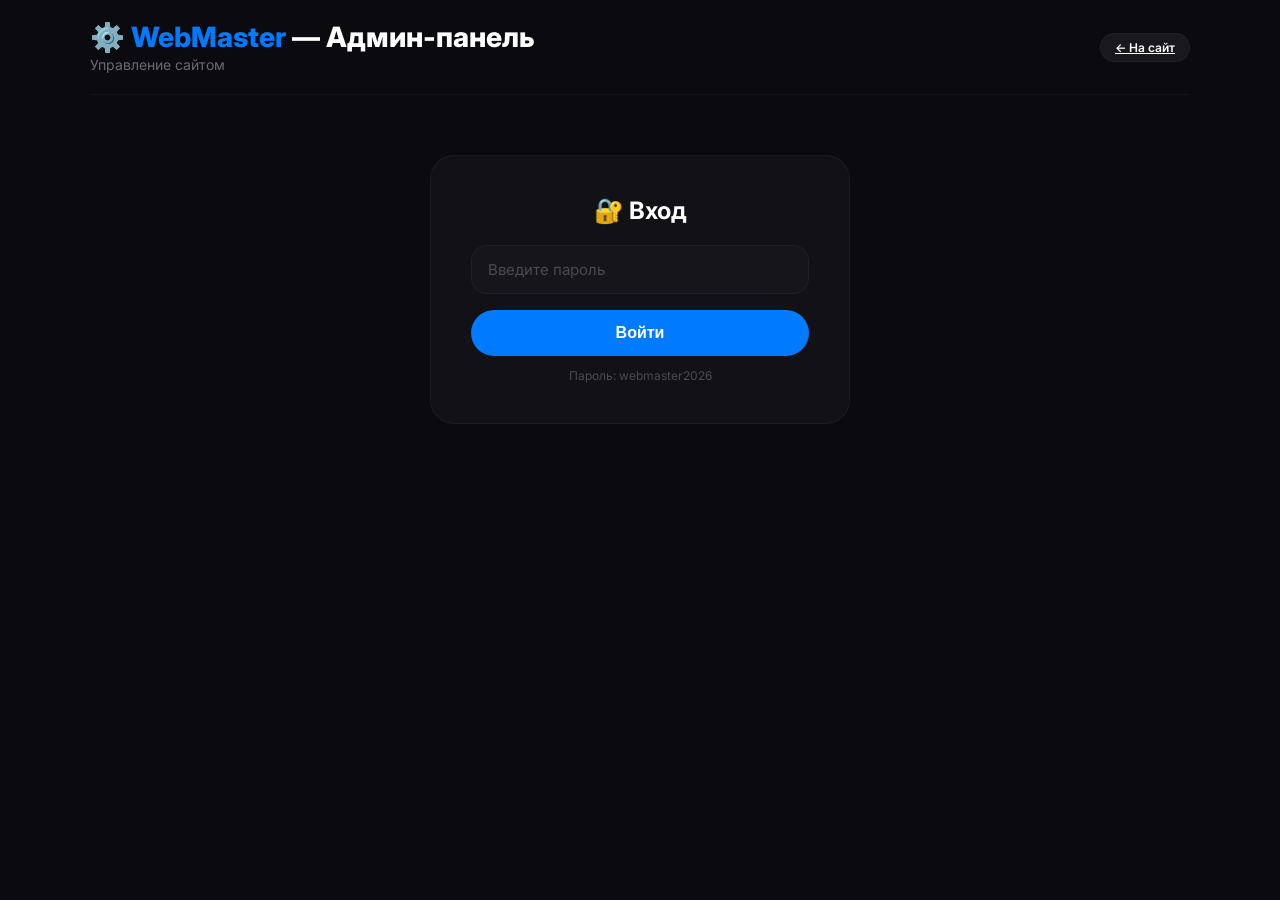
<file: admin.html>
<!DOCTYPE html>
<html lang="ru">
<head>
    <meta charset="UTF-8">
    <meta name="viewport" content="width=device-width, initial-scale=1.0">
    <title>Админ-панель WebMaster</title>
    <link href="https://fonts.googleapis.com/css2?family=Inter:wght@400;500;600;700;800;900&display=swap" rel="stylesheet">
    <style>
        * { margin:0; padding:0; box-sizing:border-box; }
        body { font-family:'Inter',sans-serif; background:#0a0a0f; color:#fff; min-height:100vh; padding:20px; }
        .container { max-width:1100px; margin:0 auto; }
        .header { display:flex; justify-content:space-between; align-items:center; margin-bottom:30px; padding-bottom:20px; border-bottom:0.5px solid rgba(255,255,255,0.04); flex-wrap:wrap; gap:12px; }
        .header h1 { font-size:28px; font-weight:800; color:#fff; }
        .header h1 span { color:#007aff; }
        .header .sub { color:#6a6a72; font-size:14px; }

        #loginForm { background:rgba(255,255,255,0.03); border-radius:24px; padding:40px; border:0.5px solid rgba(255,255,255,0.04); max-width:420px; margin:60px auto; text-align:center; }
        #loginForm h2 { margin-bottom:20px; font-weight:700; }
        #loginForm input { width:100%; padding:14px 16px; border-radius:16px; border:0.5px solid rgba(255,255,255,0.04); background:rgba(255,255,255,0.02); color:#fff; font-size:15px; font-family:inherit; margin-bottom:16px; transition:0.3s; }
        #loginForm input:focus { outline:none; border-color:#007aff; }
        #loginForm button { width:100%; padding:14px; border-radius:30px; border:none; background:#007aff; color:#fff; font-size:16px; font-weight:600; cursor:pointer; transition:0.3s; }
        #loginForm button:hover { background:#0055b3; }

        #adminPanel { display:none; }

        .tabs { display:flex; gap:6px; flex-wrap:wrap; margin-bottom:24px; padding-bottom:16px; border-bottom:0.5px solid rgba(255,255,255,0.04); }
        .tab-btn { padding:8px 16px; border-radius:30px; border:none; background:rgba(255,255,255,0.03); color:#6a6a72; font-size:13px; font-weight:500; cursor:pointer; transition:0.3s; font-family:inherit; white-space:nowrap; }
        .tab-btn:hover { color:#fff; background:rgba(255,255,255,0.06); }
        .tab-btn.active { background:#007aff; color:#fff; }

        .tab-content { display:none; }
        .tab-content.active { display:block; }

        .section { background:rgba(255,255,255,0.03); border-radius:24px; padding:24px; border:0.5px solid rgba(255,255,255,0.04); margin-bottom:24px; }
        .section h2 { font-size:18px; font-weight:600; margin-bottom:16px; color:#fff; }
        .section h2 small { font-weight:400; font-size:14px; color:#6a6a72; }
        .section .desc { font-size:13px; color:#6a6a72; margin-bottom:12px; }

        .row { display:grid; grid-template-columns:1fr 1fr; gap:12px; }
        .row-3 { display:grid; grid-template-columns:1fr 1fr 1fr; gap:12px; }

        input, textarea, select { width:100%; padding:12px 16px; border-radius:16px; border:0.5px solid rgba(255,255,255,0.04); background:rgba(255,255,255,0.02); color:#fff; font-size:14px; font-family:inherit; margin-bottom:10px; transition:0.3s; }
        input:focus, textarea:focus, select:focus { outline:none; border-color:#007aff; }
        input::placeholder, textarea::placeholder { color:#4a4a52; }
        input[type="file"] { padding:10px; color:#6a6a72; }
        select option { background:#1a1a22; color:#fff; }
        textarea { resize:vertical; min-height:80px; }

        .btn { padding:12px 24px; border-radius:30px; border:none; font-size:14px; font-weight:600; cursor:pointer; transition:0.3s; font-family:inherit; }
        .btn-primary { background:#007aff; color:#fff; }
        .btn-primary:hover { background:#0055b3; }
        .btn-secondary { background:rgba(255,255,255,0.06); color:#fff; border:0.5px solid rgba(255,255,255,0.04); }
        .btn-secondary:hover { background:rgba(255,255,255,0.12); }
        .btn-danger { background:#ff3b30; color:#fff; }
        .btn-danger:hover { background:#cc2d24; }
        .btn-success { background:#34c759; color:#fff; }
        .btn-success:hover { background:#28a745; }
        .btn-sm { padding:6px 14px; font-size:12px; }
        .btn-group { display:flex; gap:10px; flex-wrap:wrap; margin-top:8px; }

        .item-list { margin-top:12px; }
        .item { display:flex; justify-content:space-between; align-items:center; padding:10px 0; border-bottom:0.5px solid rgba(255,255,255,0.02); gap:10px; flex-wrap:wrap; }
        .item:last-child { border-bottom:none; }
        .item span { color:#b0b0b8; font-size:14px; }
        .item-actions { display:flex; gap:6px; }
        .item-actions button { padding:4px 12px; border-radius:12px; border:none; font-size:12px; cursor:pointer; transition:0.3s; font-family:inherit; }
        .item-actions .edit { background:rgba(0,122,255,0.12); color:#007aff; }
        .item-actions .delete { background:rgba(255,59,48,0.12); color:#ff3b30; }
        .item-actions button:hover { opacity:0.7; }

        .badge { display:inline-block; padding:2px 10px; border-radius:12px; font-size:11px; font-weight:500; }
        .badge.on { background:rgba(52,199,89,0.12); color:#34c759; }
        .badge.off { background:rgba(255,59,48,0.12); color:#ff3b30; }
        .badge.popular { background:rgba(255,215,0,0.12); color:#ffd700; }

        .empty { color:#4a4a52; font-size:14px; padding:12px 0; }
        .back-link { display:inline-block; margin-top:20px; color:#6a6a72; text-decoration:none; font-size:14px; transition:0.3s; }
        .back-link:hover { color:#fff; }

        .toast { position:fixed; bottom:30px; left:50%; transform:translateX(-50%); background:rgba(10,10,15,0.9); backdrop-filter:blur(20px); padding:12px 28px; border-radius:30px; color:#fff; font-size:14px; border:0.5px solid rgba(255,255,255,0.04); z-index:9999; animation:toastIn 0.4s ease; }
        @keyframes toastIn { 0%{opacity:0;transform:translateX(-50%) translateY(20px);}100%{opacity:1;transform:translateX(-50%) translateY(0);} }

        .portfolio-item { display:flex; align-items:center; gap:16px; padding:12px 0; border-bottom:0.5px solid rgba(255,255,255,0.02); flex-wrap:wrap; }
        .portfolio-item .images-preview { display:flex; gap:6px; flex-wrap:wrap; }
        .portfolio-item .images-preview img { width:60px; height:60px; object-fit:cover; border-radius:8px; border:0.5px solid rgba(255,255,255,0.04); }
        .portfolio-item .info { flex:1; }
        .portfolio-item .info .title { font-weight:600; color:#fff; }
        .portfolio-item .info .desc { font-size:13px; color:#6a6a72; }

        .analytics-grid { display:grid; grid-template-columns:repeat(auto-fit, minmax(160px, 1fr)); gap:16px; }
        .analytics-card { background:rgba(255,255,255,0.02); border-radius:16px; padding:18px; text-align:center; border:0.5px solid rgba(255,255,255,0.04); }
        .analytics-card .number { font-size:28px; font-weight:800; color:#fff; }
        .analytics-card .label { font-size:12px; color:#6a6a72; margin-top:4px; }

        .modal-overlay {
            position: fixed;
            top: 0;
            left: 0;
            width: 100%;
            height: 100%;
            background: rgba(0,0,0,0.7);
            backdrop-filter: blur(10px);
            z-index: 9998;
            display: none;
            justify-content: center;
            align-items: center;
        }
        .modal-overlay.active { display: flex; }
        .modal-box {
            background: rgba(20,20,22,0.95);
            border-radius: 24px;
            padding: 30px;
            max-width: 500px;
            width: 92%;
            border: 0.5px solid rgba(255,255,255,0.04);
            z-index: 9999;
            max-height: 90vh;
            overflow-y: auto;
        }
        .modal-box h2 { color:#fff; margin-bottom:20px; font-weight:700; font-size:22px; }
        .modal-box .modal-close { float:right; background:none; border:none; color:#6a6a72; font-size:24px; cursor:pointer; }
        .modal-box .modal-close:hover { color:#fff; }
        .modal-box label { display:block; font-size:13px; color:#6a6a72; margin-bottom:4px; margin-top:12px; }
        .modal-box input, .modal-box textarea, .modal-box select { width:100%; padding:12px 16px; border-radius:16px; border:0.5px solid rgba(255,255,255,0.04); background:rgba(255,255,255,0.02); color:#fff; font-size:14px; font-family:inherit; margin-bottom:4px; transition:0.3s; }
        .modal-box input:focus, .modal-box textarea:focus, .modal-box select:focus { outline:none; border-color:#007aff; }
        .modal-box .btn-group { display:flex; gap:10px; margin-top:16px; }
        .modal-box .btn-group .btn { flex:1; }
        .modal-box .images-preview-grid { display:flex; flex-wrap:wrap; gap:8px; margin-top:8px; }
        .modal-box .images-preview-grid .img-wrap { position:relative; display:inline-block; }
        .modal-box .images-preview-grid .img-wrap img { width:80px; height:80px; object-fit:cover; border-radius:12px; border:0.5px solid rgba(255,255,255,0.04); }
        .modal-box .images-preview-grid .img-wrap .remove-img {
            position:absolute; top:-6px; right:-6px; background:#ff3b30; color:#fff; border:none; border-radius:50%; width:20px; height:20px; font-size:12px; cursor:pointer; display:flex; align-items:center; justify-content:center;
        }

        @media (max-width:768px) { .row,.row-3 { grid-template-columns:1fr; } .header { flex-direction:column; align-items:flex-start; } .tabs { gap:4px; } .tab-btn { padding:6px 12px; font-size:11px; } .section { padding:16px; } #loginForm { padding:24px; margin:30px 16px; } .item { flex-direction:column; align-items:flex-start; gap:6px; } .item-actions { width:100%; } .analytics-grid { grid-template-columns:1fr 1fr; } .portfolio-item { flex-direction:column; align-items:flex-start; } .portfolio-item .images-preview img { width:50px; height:50px; } }
        @media (max-width:480px) { .tab-btn { font-size:10px; padding:4px 8px; } .section h2 { font-size:16px; } .analytics-grid { grid-template-columns:1fr; } .modal-box { padding:20px; } }
    </style>
</head>
<body>
    <div class="container">
        <div class="header">
            <div>
                <h1>⚙️ <span>WebMaster</span> — Админ-панель</h1>
                <span class="sub">Управление сайтом</span>
            </div>
            <a href="index.html" class="btn btn-secondary btn-sm">← На сайт</a>
        </div>

        <div id="loginForm">
            <h2>🔐 Вход</h2>
            <input type="password" id="adminPassword" placeholder="Введите пароль">
            <button onclick="login()">Войти</button>
            <div style="margin-top:12px;font-size:12px;color:#4a4a52;">Пароль: webmaster2026</div>
        </div>

        <div id="adminPanel">
            <div class="tabs">
                <button class="tab-btn active" onclick="switchTab('dashboard')">📊 Дашборд</button>
                <button class="tab-btn" onclick="switchTab('leads')">📋 Заявки</button>
                <button class="tab-btn" onclick="switchTab('services')">🛠️ Услуги</button>
                <button class="tab-btn" onclick="switchTab('portfolio')">📂 Портфолио</button>
                <button class="tab-btn" onclick="switchTab('features')">⭐ Особенности</button>
                <button class="tab-btn" onclick="switchTab('steps')">📌 Этапы</button>
                <button class="tab-btn" onclick="switchTab('faq')">❓ FAQ</button>
                <button class="tab-btn" onclick="switchTab('social')">🔗 Соцсети</button>
                <button class="tab-btn" onclick="switchTab('backup')">💾 Бэкап</button>
            </div>

            <div id="tab-dashboard" class="tab-content active">
                <div class="section">
                    <h2>📊 Общая статистика</h2>
                    <div class="analytics-grid">
                        <div class="analytics-card"><div class="number" id="dashProjects">0</div><div class="label">Проектов</div></div>
                        <div class="analytics-card"><div class="number" id="dashClients">0</div><div class="label">Клиентов</div></div>
                        <div class="analytics-card"><div class="number" id="dashHappy">0%</div><div class="label">Довольных</div></div>
                        <div class="analytics-card"><div class="number" id="dashServices">0</div><div class="label">Услуг</div></div>
                        <div class="analytics-card"><div class="number" id="dashPortfolio">0</div><div class="label">Проектов в портфолио</div></div>
                        <div class="analytics-card"><div class="number" id="dashLeads">0</div><div class="label">📋 Заявок</div></div>
                    </div>
                </div>
            </div>

            <div id="tab-leads" class="tab-content">
                <div class="section">
                    <h2>📋 Все заявки <small>(сохраняются в браузере)</small></h2>
                    <div id="leadsList"></div>
                    <div class="btn-group">
                        <button class="btn btn-danger" onclick="clearLeads()">🗑️ Очистить все заявки</button>
                        <button class="btn btn-secondary" onclick="exportLeads()">📤 Экспортировать заявки</button>
                    </div>
                </div>
            </div>

            <div id="tab-services" class="tab-content">
                <div class="section">
                    <h2>🛠️ Услуги <small>(CRUD)</small></h2>
                    <div id="adminServices" class="item-list"></div>
                    <button class="btn btn-secondary" onclick="openModal('service')">➕ Добавить услугу</button>
                </div>
            </div>

            <div id="tab-portfolio" class="tab-content">
                <div class="section">
                    <h2>📂 Портфолио <small>(несколько фото, карусель на сайте)</small></h2>
                    <div id="adminPortfolio" class="item-list"></div>
                    <button class="btn btn-secondary" onclick="openModal('portfolio')">➕ Добавить проект с фото</button>
                </div>
            </div>

            <div id="tab-features" class="tab-content">
                <div class="section">
                    <h2>⭐ Особенности <small>(CRUD)</small></h2>
                    <div id="adminFeatures" class="item-list"></div>
                    <button class="btn btn-secondary" onclick="openModal('feature')">➕ Добавить особенность</button>
                </div>
            </div>

            <div id="tab-steps" class="tab-content">
                <div class="section">
                    <h2>📌 Этапы <small>(CRUD)</small></h2>
                    <div id="adminSteps" class="item-list"></div>
                    <button class="btn btn-secondary" onclick="openModal('step')">➕ Добавить этап</button>
                </div>
            </div>

            <div id="tab-faq" class="tab-content">
                <div class="section">
                    <h2>❓ FAQ <small>(CRUD)</small></h2>
                    <div id="adminFaq" class="item-list"></div>
                    <button class="btn btn-secondary" onclick="openModal('faq')">➕ Добавить вопрос</button>
                </div>
            </div>

            <div id="tab-social" class="tab-content">
                <div class="section">
                    <h2>🔗 Социальные сети <small>(CRUD)</small></h2>
                    <div id="adminSocial" class="item-list"></div>
                    <button class="btn btn-secondary" onclick="openModal('social')">➕ Добавить контакт</button>
                </div>
            </div>

            <div id="tab-backup" class="tab-content">
                <div class="section">
                    <h2>💾 Экспорт / Импорт данных</h2>
                    <div class="desc">Полный бэкап всех данных сайта</div>
                    <div class="btn-group">
                        <button class="btn btn-success" onclick="exportData()">📤 Экспорт</button>
                        <button class="btn btn-secondary" onclick="document.getElementById('importFile').click()">📥 Импорт</button>
                        <input type="file" id="importFile" accept=".json" style="display:none" onchange="importData(event)">
                        <button class="btn btn-danger" onclick="resetAll()">⚠️ Сбросить</button>
                    </div>
                </div>
                <div class="section">
                    <h2>🔄 Синхронизация</h2>
                    <button class="btn btn-primary" onclick="syncSite()">🔄 Синхронизировать</button>
                </div>
            </div>

        </div>
    </div>

    <div class="modal-overlay" id="modalOverlay" onclick="if(event.target===this) closeModal()">
        <div class="modal-box">
            <button class="modal-close" onclick="closeModal()">✕</button>
            <h2 id="modalTitle">Добавить</h2>
            <div id="modalBody"></div>
        </div>
    </div>

    <script>
    var STORAGE_KEY = 'webmaster_pro_data';
    var LEADS_KEY = 'webmaster_leads';
    var ADMIN_PASSWORD = 'webmaster2026';
    var data = null;
    var modalType = '';
    var editIndex = null;
    var tempPortfolioImages = [];

    function switchTab(tabId) {
        var contents = document.querySelectorAll('.tab-content');
        for (var i = 0; i < contents.length; i++) {
            contents[i].classList.remove('active');
        }
        var target = document.getElementById('tab-' + tabId);
        if (target) target.classList.add('active');
        var btns = document.querySelectorAll('.tab-btn');
        for (var j = 0; j < btns.length; j++) {
            btns[j].classList.remove('active');
        }
        var btnMap = {
            'dashboard': 'Дашборд',
            'leads': 'Заявки',
            'services': 'Услуги',
            'portfolio': 'Портфолио',
            'features': 'Особенности',
            'steps': 'Этапы',
            'faq': 'FAQ',
            'social': 'Соцсети',
            'backup': 'Бэкап'
        };
        for (var k = 0; k < btns.length; k++) {
            if (btns[k].textContent.indexOf(btnMap[tabId]) !== -1) {
                btns[k].classList.add('active');
            }
        }
        if (tabId === 'leads') {
            loadLeads();
        }
    }

    // ===== ЗАЯВКИ =====
    function loadLeads() {
        var container = document.getElementById('leadsList');
        if (!container) return;
        var leads = JSON.parse(localStorage.getItem(LEADS_KEY) || '[]');
        if (leads.length === 0) {
            container.innerHTML = '<div class="empty">📭 Заявок пока нет</div>';
            return;
        }
        var html = '<div style="display:flex;flex-direction:column;gap:10px;">';
        for (var i = leads.length - 1; i >= 0; i--) {
            var l = leads[i];
            html += '<div style="background:rgba(255,255,255,0.02);padding:12px 16px;border-radius:16px;border:0.5px solid rgba(255,255,255,0.04);">';
            html += '<div style="display:flex;justify-content:space-between;flex-wrap:wrap;gap:8px;">';
            html += '<div><strong style="color:#fff;">' + l.name + '</strong> <span style="color:#6a6a72;">—</span> <span style="color:#b0b0b8;">' + l.contact + '</span></div>';
            html += '<span style="color:#6a6a72;font-size:12px;">' + l.date + '</span>';
            html += '</div>';
            html += '<div style="color:#6a6a72;font-size:14px;margin-top:4px;">' + l.message + '</div>';
            html += '</div>';
        }
        html += '</div>';
        container.innerHTML = html;
    }

    function clearLeads() {
        if (!confirm('🗑️ Удалить все заявки?')) return;
        localStorage.setItem(LEADS_KEY, '[]');
        loadLeads();
        updateDashboard();
        showToast('🗑️ Все заявки удалены');
    }

    function exportLeads() {
        var leads = JSON.parse(localStorage.getItem(LEADS_KEY) || '[]');
        if (leads.length === 0) {
            showToast('📭 Нет заявок для экспорта');
            return;
        }
        var blob = new Blob([JSON.stringify(leads, null, 2)], { type: 'application/json' });
        var url = URL.createObjectURL(blob);
        var a = document.createElement('a');
        a.href = url;
        a.download = 'zayavki_' + new Date().toISOString().slice(0,10) + '.json';
        a.click();
        URL.revokeObjectURL(url);
        showToast('📤 Заявки экспортированы!');
    }

    // ===== ПОРТФОЛИО — НЕСКОЛЬКО ФОТО =====
    function previewPortfolioImages(event) {
        var files = event.target.files;
        var container = document.getElementById('portfolioImagesPreview');
        if (!container) return;
        
        for (var i = 0; i < files.length; i++) {
            var file = files[i];
            if (file.size > 5 * 1024 * 1024) {
                showToast('❌ Файл слишком большой (макс. 5MB)');
                continue;
            }
            var reader = new FileReader();
            reader.onload = function(e) {
                tempPortfolioImages.push(e.target.result);
                renderPortfolioPreviews();
            };
            reader.readAsDataURL(file);
        }
        event.target.value = '';
    }

    function renderPortfolioPreviews() {
        var container = document.getElementById('portfolioImagesPreview');
        if (!container) return;
        var html = '';
        for (var i = 0; i < tempPortfolioImages.length; i++) {
            html += '<div class="img-wrap">';
            html += '<img src="' + tempPortfolioImages[i] + '">';
            html += '<button class="remove-img" onclick="removePortfolioImage(' + i + ')">✕</button>';
            html += '</div>';
        }
        container.innerHTML = html;
    }

    function removePortfolioImage(index) {
        tempPortfolioImages.splice(index, 1);
        renderPortfolioPreviews();
    }

    // ===== МОДАЛЬНОЕ ОКНО =====
    function openModal(type, index) {
        modalType = type;
        editIndex = (index !== undefined) ? index : null;
        tempPortfolioImages = [];
        var overlay = document.getElementById('modalOverlay');
        var title = document.getElementById('modalTitle');
        var body = document.getElementById('modalBody');

        var typeNames = {
            service: 'Услугу',
            portfolio: 'Проект',
            feature: 'Особенность',
            step: 'Этап',
            faq: 'Вопрос',
            social: 'Контакт'
        };
        title.textContent = (index !== undefined ? '✎ Редактировать' : '➕ Добавить') + ' ' + typeNames[type];

        var html = '';
        var item = null;
        if (index !== undefined) {
            var listNames = {
                service: 'services',
                portfolio: 'portfolio',
                feature: 'features',
                step: 'steps',
                faq: 'faq',
                social: 'social'
            };
            item = data[listNames[type]][index];
            if (type === 'portfolio' && item && item.images) {
                tempPortfolioImages = item.images.slice();
            }
        }

        if (type === 'service') {
            html = '<label>Иконка (эмодзи)</label><input type="text" id="modalIcon" value="' + (item ? item.icon : '🛠️') + '">';
            html += '<label>Название</label><input type="text" id="modalTitleInput" value="' + (item ? item.title : '') + '">';
            html += '<label>Описание</label><textarea id="modalDesc" rows="3">' + (item ? item.desc : '') + '</textarea>';
            html += '<label>Цена</label><input type="text" id="modalPrice" value="' + (item ? item.price : '') + '">';
            html += '<label>Возможности (через запятую)</label><input type="text" id="modalFeatures" value="' + (item && item.features ? item.features.join(', ') : '') + '">';
        } else if (type === 'portfolio') {
            html = '<label>Название проекта</label><input type="text" id="modalTitleInput" value="' + (item ? item.title : '') + '">';
            html += '<label>Описание</label><textarea id="modalDesc" rows="3">' + (item ? item.desc : '') + '</textarea>';
            html += '<label>Теги (через запятую)</label><input type="text" id="modalTags" value="' + (item && item.tags ? item.tags.join(', ') : '') + '">';
            html += '<label>Ссылка</label><input type="text" id="modalLink" value="' + (item ? item.link : '#') + '">';
            html += '<label>Фотографии (можно выбрать несколько)</label>';
            html += '<input type="file" id="modalImages" accept="image/*" multiple onchange="previewPortfolioImages(event)">';
            html += '<div class="images-preview-grid" id="portfolioImagesPreview">';
            if (tempPortfolioImages.length > 0) {
                for (var pi = 0; pi < tempPortfolioImages.length; pi++) {
                    html += '<div class="img-wrap"><img src="' + tempPortfolioImages[pi] + '"><button class="remove-img" onclick="removePortfolioImage(' + pi + ')">✕</button></div>';
                }
            }
            html += '</div>';
        } else if (type === 'feature') {
            html = '<label>Иконка (эмодзи)</label><input type="text" id="modalIcon" value="' + (item ? item.icon : '⚡') + '">';
            html += '<label>Название</label><input type="text" id="modalTitleInput" value="' + (item ? item.title : '') + '">';
            html += '<label>Описание</label><textarea id="modalDesc" rows="3">' + (item ? item.desc : '') + '</textarea>';
        } else if (type === 'step') {
            html = '<label>Номер (01, 02...)</label><input type="text" id="modalNumber" value="' + (item ? item.number : '') + '">';
            html += '<label>Название</label><input type="text" id="modalTitleInput" value="' + (item ? item.title : '') + '">';
            html += '<label>Описание</label><textarea id="modalDesc" rows="3">' + (item ? item.desc : '') + '</textarea>';
        } else if (type === 'faq') {
            html = '<label>Вопрос</label><input type="text" id="modalTitleInput" value="' + (item ? item.question : '') + '">';
            html += '<label>Ответ</label><textarea id="modalDesc" rows="3">' + (item ? item.answer : '') + '</textarea>';
        } else if (type === 'social') {
            html = '<label>Тип (telegram / instagram / email)</label><input type="text" id="modalIcon" value="' + (item ? item.icon : 'telegram') + '">';
            html += '<label>Название</label><input type="text" id="modalTitleInput" value="' + (item ? item.name : '') + '">';
            html += '<label>Ссылка</label><input type="text" id="modalLink" value="' + (item ? item.link : '#') + '">';
        }

        html += '<div class="btn-group"><button class="btn btn-primary" onclick="saveModal()">💾 Сохранить</button><button class="btn btn-secondary" onclick="closeModal()">Отмена</button></div>';
        body.innerHTML = html;
        overlay.classList.add('active');
    }

    function closeModal() {
        document.getElementById('modalOverlay').classList.remove('active');
        editIndex = null;
        tempPortfolioImages = [];
    }

    function getVal(id) {
        var el = document.getElementById(id);
        return el ? el.value : '';
    }

    function saveModal() {
        var icon = getVal('modalIcon') || '🛠️';
        var title = getVal('modalTitleInput');
        var desc = getVal('modalDesc');
        var price = getVal('modalPrice');
        var tags = getVal('modalTags');
        var link = getVal('modalLink') || '#';
        var number = getVal('modalNumber') || '0' + (data.steps.length + 1);
        var featuresRaw = getVal('modalFeatures');
        var featuresArray = featuresRaw ? featuresRaw.split(',').map(function(t) { return t.trim(); }).filter(function(t) { return t; }) : [];

        if (!title) { showToast('❌ Введите название!'); return; }

        if (modalType === 'service') {
            var item = { icon: icon, title: title, desc: desc, price: price, features: featuresArray };
            if (editIndex !== null) { data.services[editIndex] = item; }
            else { data.services.push(item); }
        } else if (modalType === 'portfolio') {
            var oldItem = (editIndex !== null) ? data.portfolio[editIndex] : null;
            var newItem = {
                icon: '📷',
                title: title,
                desc: desc,
                tags: tags ? tags.split(',').map(function(t){ return t.trim(); }).filter(function(t){ return t; }) : [],
                link: link,
                images: tempPortfolioImages.length > 0 ? tempPortfolioImages : (oldItem && oldItem.images ? oldItem.images : [])
            };
            if (editIndex !== null) {
                data.portfolio[editIndex] = newItem;
            } else {
                data.portfolio.push(newItem);
            }
        } else if (modalType === 'feature') {
            var item3 = { icon: icon, title: title, desc: desc };
            if (editIndex !== null) { data.features[editIndex] = item3; }
            else { data.features.push(item3); }
        } else if (modalType === 'step') {
            var item4 = { number: number, title: title, desc: desc };
            if (editIndex !== null) { data.steps[editIndex] = item4; }
            else { data.steps.push(item4); }
        } else if (modalType === 'faq') {
            var item5 = { question: title, answer: desc };
            if (editIndex !== null) { data.faq[editIndex] = item5; }
            else { data.faq.push(item5); }
        } else if (modalType === 'social') {
            var item6 = { icon: icon, name: title, link: link };
            if (editIndex !== null) { data.social[editIndex] = item6; }
            else { data.social.push(item6); }
        }

        saveData();
        renderAll();
        updateDashboard();
        closeModal();
        showToast('✅ Сохранено!');
    }

    function loadData() {
        try {
            var stored = localStorage.getItem(STORAGE_KEY);
            if (stored) {
                data = JSON.parse(stored);
                return data;
            }
        } catch(e) {}
        return null;
    }

    function saveData() {
        try {
            localStorage.setItem(STORAGE_KEY, JSON.stringify(data));
        } catch(e) {}
    }

    function getDefaultData() {
        return {
            stats: { projects: 12, clients: 9, happy: 100 },
            services: [
                { icon: '📄', title: 'Лендинг', desc: 'Одностраничный сайт под ваш продукт или услугу.', price: 'от 5 000 ₽', features: ['1 страница', 'Адаптив', 'Форма заявки', 'Деплой на GitHub'] },
                { icon: '🛍️', title: 'Сайт-витрина', desc: 'Каталог товаров, админ-панель, загрузка фото.', price: 'от 10 000 ₽', features: ['До 20 товаров', 'Админ-панель', 'Загрузка фото', 'Фильтры'] },
                { icon: '📱', title: 'Telegram Web App', desc: 'Мини-приложение внутри бота для продаж.', price: 'от 15 000 ₽', features: ['Сайт в Telegram', 'Каталог', 'Корзина', 'Админ-панель'] },
                { icon: '⚡', title: 'Сайт с корзиной', desc: 'Полноценный интернет-магазин с корзиной.', price: 'от 20 000 ₽', features: ['Полноценный каталог', 'Корзина', 'Админ-панель', 'Экспорт заказов'] }
            ],
            portfolio: [
                { icon: '🏂', title: 'SnowShop', desc: 'Магазин сноубордов. Каталог, админ-панель.', tags: ['витрина'], link: '#', images: [] },
                { icon: '🚀', title: 'Стартап-лендинг', desc: 'Продающий лендинг для IT-продукта.', tags: ['лендинг'], link: '#', images: [] },
                { icon: '📱', title: 'Telegram Shop', desc: 'Магазин внутри Telegram-бота.', tags: ['Telegram'], link: '#', images: [] }
            ],
            features: [
                { icon: '⚡', title: 'Быстро', desc: 'Сайт готов за 3–7 дней' },
                { icon: '🎨', title: 'Красиво', desc: 'Современный дизайн, стиль Apple' },
                { icon: '💰', title: 'Дёшево', desc: 'Цены ниже рыночных' },
                { icon: '🛠️', title: 'Надёжно', desc: 'Бесплатный хостинг на GitHub' }
            ],
            steps: [
                { number: '01', title: 'Обсуждаем', desc: 'Рассказываете идею, я предлагаю решение' },
                { number: '02', title: 'Прототип', desc: 'Создаю макет страниц, утверждаем структуру' },
                { number: '03', title: 'Разрабатываю', desc: 'Пишу код, делаю админ-панель' },
                { number: '04', title: 'Запускаю', desc: 'Тестирую, деплою на GitHub' }
            ],
            faq: [
                { question: 'Сколько времени занимает создание сайта?', answer: 'От 3 до 7 дней' },
                { question: 'Нужно ли покупать хостинг?', answer: 'Нет! GitHub Pages — бесплатно' },
                { question: 'Можно ли посмотреть примеры?', answer: 'Да, в разделе Портфолио' },
                { question: 'Как я могу оплатить?', answer: 'Предоплата 50%, остальное после запуска' }
            ],
            social: [
                { icon: 'telegram', name: 'Telegram', link: '#' },
                { icon: 'instagram', name: 'Instagram', link: '#' },
                { icon: 'email', name: 'Email', link: '#' }
            ]
        };
    }

    function login() {
        var pass = document.getElementById('adminPassword').value;
        if (pass === ADMIN_PASSWORD) {
            document.getElementById('loginForm').style.display = 'none';
            document.getElementById('adminPanel').style.display = 'block';
            var d = loadData();
            if (!d) {
                data = getDefaultData();
                saveData();
            } else {
                data = d;
            }
            renderAll();
            updateDashboard();
        } else {
            showToast('❌ Неверный пароль!');
        }
    }

    function renderAll() {
        renderServices();
        renderPortfolio();
        renderFeatures();
        renderSteps();
        renderFaq();
        renderSocial();
    }

    function renderServices() {
        var container = document.getElementById('adminServices');
        if (!container) return;
        var items = data.services || [];
        if (items.length === 0) { container.innerHTML = '<div class="empty">Нет услуг</div>'; return; }
        var html = '';
        for (var i = 0; i < items.length; i++) {
            var s = items[i];
            var featuresHtml = s.features && s.features.length > 0 ? s.features.map(function(f) { return '✅ ' + f; }).join(' ') : '';
            html += '<div class="item"><span>' + s.icon + ' ' + s.title + ' — <span class="badge">' + s.price + '</span> ' + featuresHtml + '</span>';
            html += '<div class="item-actions"><button class="edit" onclick="openModal(\'service\', ' + i + ')">✎</button>';
            html += '<button class="delete" onclick="deleteItem(\'service\', ' + i + ')">✕</button></div></div>';
        }
        container.innerHTML = html;
    }

    function renderPortfolio() {
        var container = document.getElementById('adminPortfolio');
        if (!container) return;
        var items = data.portfolio || [];
        if (items.length === 0) { container.innerHTML = '<div class="empty">Нет проектов</div>'; return; }
        var html = '';
        for (var i = 0; i < items.length; i++) {
            var p = items[i];
            var images = p.images || [];
            if (p.image && images.length === 0) {
                images = [p.image];
            }
            var imagesHtml = '';
            if (images.length > 0 && images[0]) {
                for (var imgIdx = 0; imgIdx < Math.min(images.length, 4); imgIdx++) {
                    imagesHtml += '<img src="' + images[imgIdx] + '">';
                }
                if (images.length > 4) {
                    imagesHtml += '<span style="color:#6a6a72;font-size:12px;display:flex;align-items:center;">+' + (images.length - 4) + '</span>';
                }
            } else {
                imagesHtml = '<span style="color:#6a6a72;font-size:24px;">📷</span>';
            }
            var tagsHtml = '';
            if (p.tags) {
                for (var j = 0; j < p.tags.length; j++) {
                    tagsHtml += '<span class="badge" style="background:rgba(255,255,255,0.04);color:#6a6a72;">' + p.tags[j] + '</span> ';
                }
            }
            html += '<div class="portfolio-item">';
            html += '<div class="images-preview">' + imagesHtml + '</div>';
            html += '<div class="info"><div class="title">' + p.title + '</div><div class="desc">' + p.desc + '</div>' + tagsHtml + '</div>';
            html += '<div class="item-actions"><button class="edit" onclick="openModal(\'portfolio\', ' + i + ')">✎</button>';
            html += '<button class="delete" onclick="deleteItem(\'portfolio\', ' + i + ')">✕</button></div></div>';
        }
        container.innerHTML = html;
    }

    function renderFeatures() {
        var container = document.getElementById('adminFeatures');
        if (!container) return;
        var items = data.features || [];
        if (items.length === 0) { container.innerHTML = '<div class="empty">Нет особенностей</div>'; return; }
        var html = '';
        for (var i = 0; i < items.length; i++) {
            var f = items[i];
            html += '<div class="item"><span>' + f.icon + ' ' + f.title + '</span>';
            html += '<div class="item-actions"><button class="edit" onclick="openModal(\'feature\', ' + i + ')">✎</button>';
            html += '<button class="delete" onclick="deleteItem(\'feature\', ' + i + ')">✕</button></div></div>';
        }
        container.innerHTML = html;
    }

    function renderSteps() {
        var container = document.getElementById('adminSteps');
        if (!container) return;
        var items = data.steps || [];
        if (items.length === 0) { container.innerHTML = '<div class="empty">Нет этапов</div>'; return; }
        var html = '';
        for (var i = 0; i < items.length; i++) {
            var s = items[i];
            html += '<div class="item"><span>' + s.number + ' ' + s.title + '</span>';
            html += '<div class="item-actions"><button class="edit" onclick="openModal(\'step\', ' + i + ')">✎</button>';
            html += '<button class="delete" onclick="deleteItem(\'step\', ' + i + ')">✕</button></div></div>';
        }
        container.innerHTML = html;
    }

    function renderFaq() {
        var container = document.getElementById('adminFaq');
        if (!container) return;
        var items = data.faq || [];
        if (items.length === 0) { container.innerHTML = '<div class="empty">Нет вопросов</div>'; return; }
        var html = '';
        for (var i = 0; i < items.length; i++) {
            var f = items[i];
            html += '<div class="item"><span>' + f.question + '</span>';
            html += '<div class="item-actions"><button class="edit" onclick="openModal(\'faq\', ' + i + ')">✎</button>';
            html += '<button class="delete" onclick="deleteItem(\'faq\', ' + i + ')">✕</button></div></div>';
        }
        container.innerHTML = html;
    }

    function renderSocial() {
        var container = document.getElementById('adminSocial');
        if (!container) return;
        var items = data.social || [];
        if (items.length === 0) { container.innerHTML = '<div class="empty">Нет контактов</div>'; return; }
        var icons = { telegram: '✈️', instagram: '📷', email: '✉️', default: '🔗' };
        var html = '';
        for (var i = 0; i < items.length; i++) {
            var s = items[i];
            var icon = icons[s.icon] || icons.default;
            html += '<div class="item"><span>' + icon + ' ' + s.name + '</span>';
            html += '<div class="item-actions"><button class="edit" onclick="openModal(\'social\', ' + i + ')">✎</button>';
            html += '<button class="delete" onclick="deleteItem(\'social\', ' + i + ')">✕</button></div></div>';
        }
        container.innerHTML = html;
    }

    function deleteItem(type, index) {
        if (!confirm('Удалить?')) return;
        var lists = {
            service: 'services',
            portfolio: 'portfolio',
            feature: 'features',
            step: 'steps',
            faq: 'faq',
            social: 'social'
        };
        data[lists[type]].splice(index, 1);
        saveData();
        renderAll();
        updateDashboard();
        showToast('🗑️ Удалено');
    }

    function updateDashboard() {
        document.getElementById('dashProjects').textContent = data.stats ? data.stats.projects : 0;
        document.getElementById('dashClients').textContent = data.stats ? data.stats.clients : 0;
        document.getElementById('dashHappy').textContent = (data.stats ? data.stats.happy : 0) + '%';
        document.getElementById('dashServices').textContent = data.services ? data.services.length : 0;
        document.getElementById('dashPortfolio').textContent = data.portfolio ? data.portfolio.length : 0;
        var leads = JSON.parse(localStorage.getItem(LEADS_KEY) || '[]');
        document.getElementById('dashLeads').textContent = leads.length;
    }

    function exportData() {
        var fullData = Object.assign({}, data, { leads: JSON.parse(localStorage.getItem(LEADS_KEY) || '[]') });
        var blob = new Blob([JSON.stringify(fullData, null, 2)], { type: 'application/json' });
        var url = URL.createObjectURL(blob);
        var a = document.createElement('a');
        a.href = url;
        a.download = 'webmaster_backup_' + new Date().toISOString().slice(0,10) + '.json';
        a.click();
        URL.revokeObjectURL(url);
        showToast('📤 Данные экспортированы!');
    }

    function importData(event) {
        var file = event.target.files[0];
        if (!file) return;
        var reader = new FileReader();
        reader.onload = function(e) {
            try {
                var imported = JSON.parse(e.target.result);
                if (imported.leads) {
                    localStorage.setItem(LEADS_KEY, JSON.stringify(imported.leads));
                    delete imported.leads;
                }
                data = imported;
                saveData();
                renderAll();
                updateDashboard();
                showToast('📥 Данные импортированы!');
            } catch (err) {
                alert('❌ Ошибка импорта!');
            }
        };
        reader.readAsText(file);
        event.target.value = '';
    }

    function resetAll() {
        if (!confirm('⚠️ Удалить все данные?')) return;
        if (!confirm('Точно?')) return;
        data = getDefaultData();
        saveData();
        localStorage.setItem(LEADS_KEY, '[]');
        renderAll();
        updateDashboard();
        showToast('↺ Все данные сброшены!');
    }

    function syncSite() {
        saveData();
        showToast('🔄 Сайт синхронизирован!');
    }

    function showToast(msg) {
        var existing = document.querySelector('.toast');
        if (existing) existing.remove();
        var toast = document.createElement('div');
        toast.className = 'toast';
        toast.textContent = msg;
        document.body.appendChild(toast);
        setTimeout(function() {
            toast.style.opacity = '0';
            toast.style.transition = '0.4s';
            setTimeout(function() { toast.remove(); }, 400);
        }, 2500);
    }

    document.addEventListener('DOMContentLoaded', function() {
        var stored = localStorage.getItem(STORAGE_KEY);
        if (!stored) {
            data = getDefaultData();
            saveData();
        }
        switchTab('dashboard');
    });
    </script>
</body>
</html>
</file>
